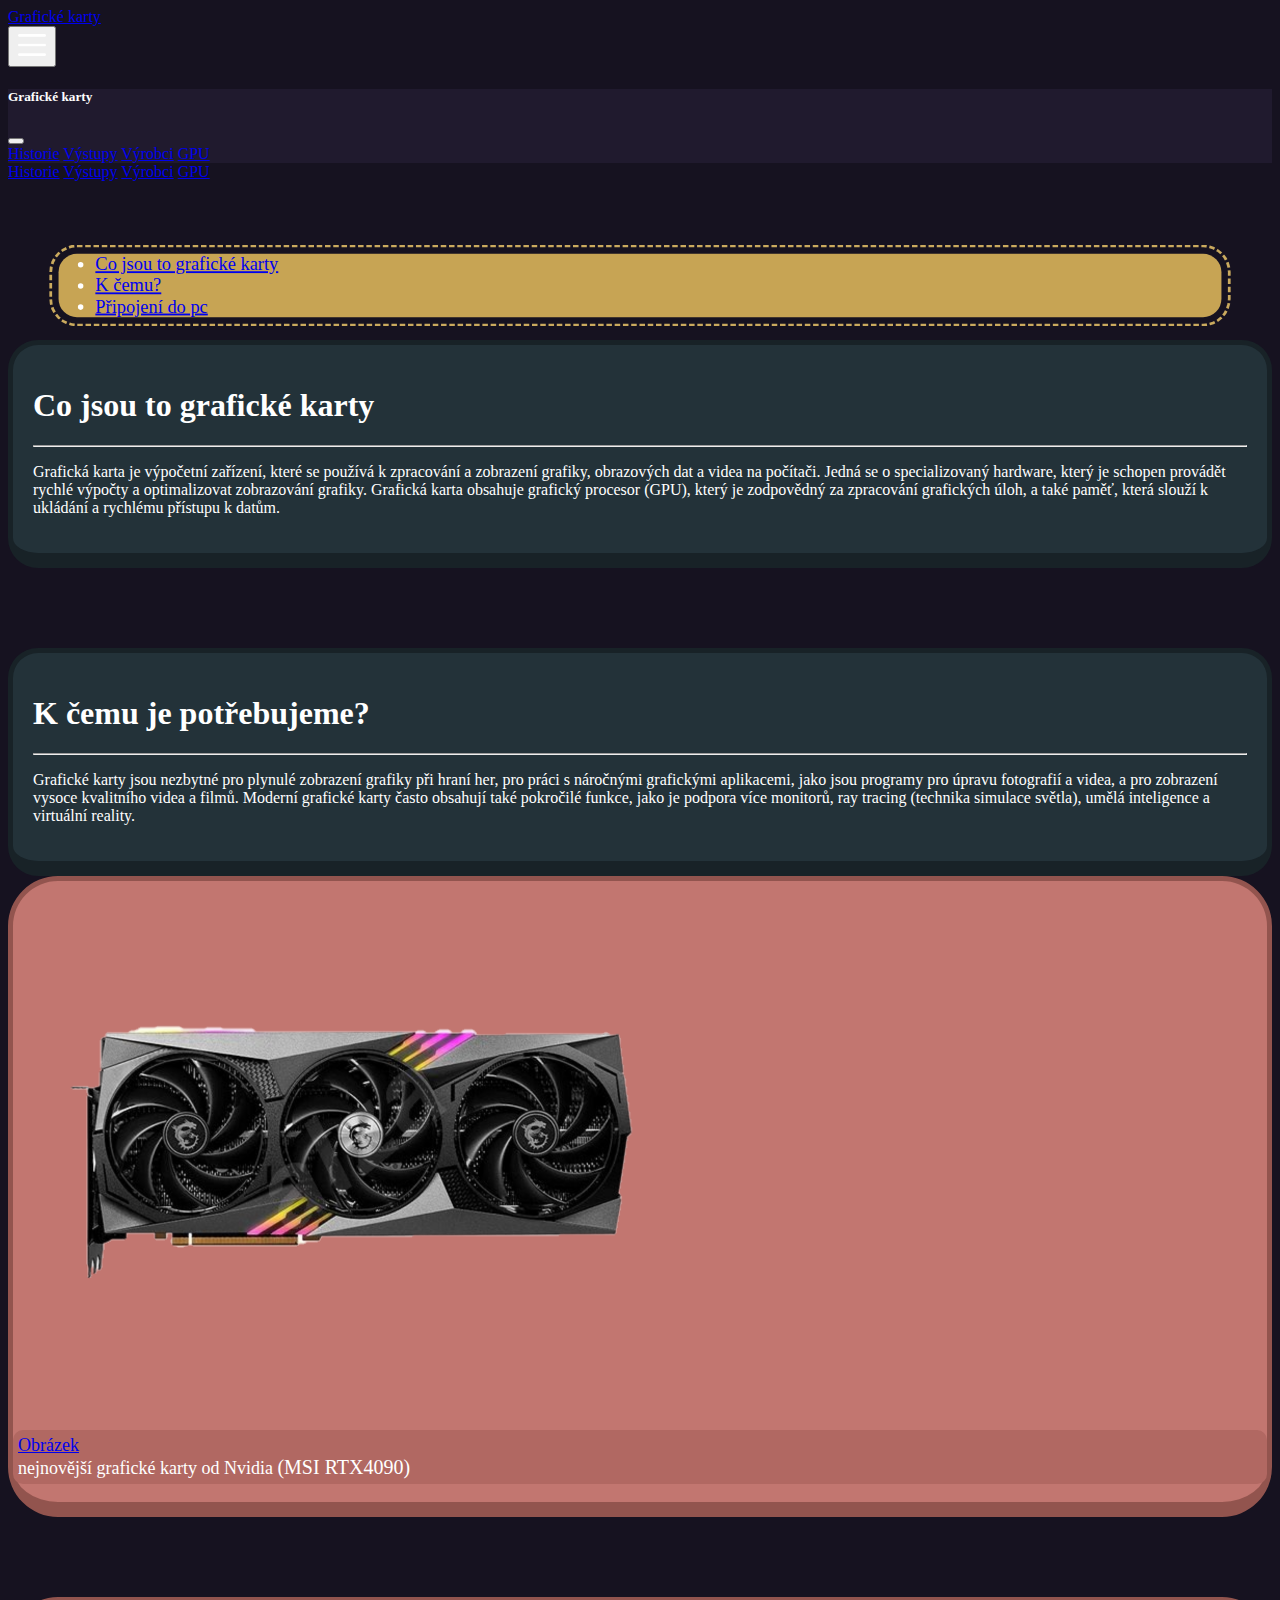
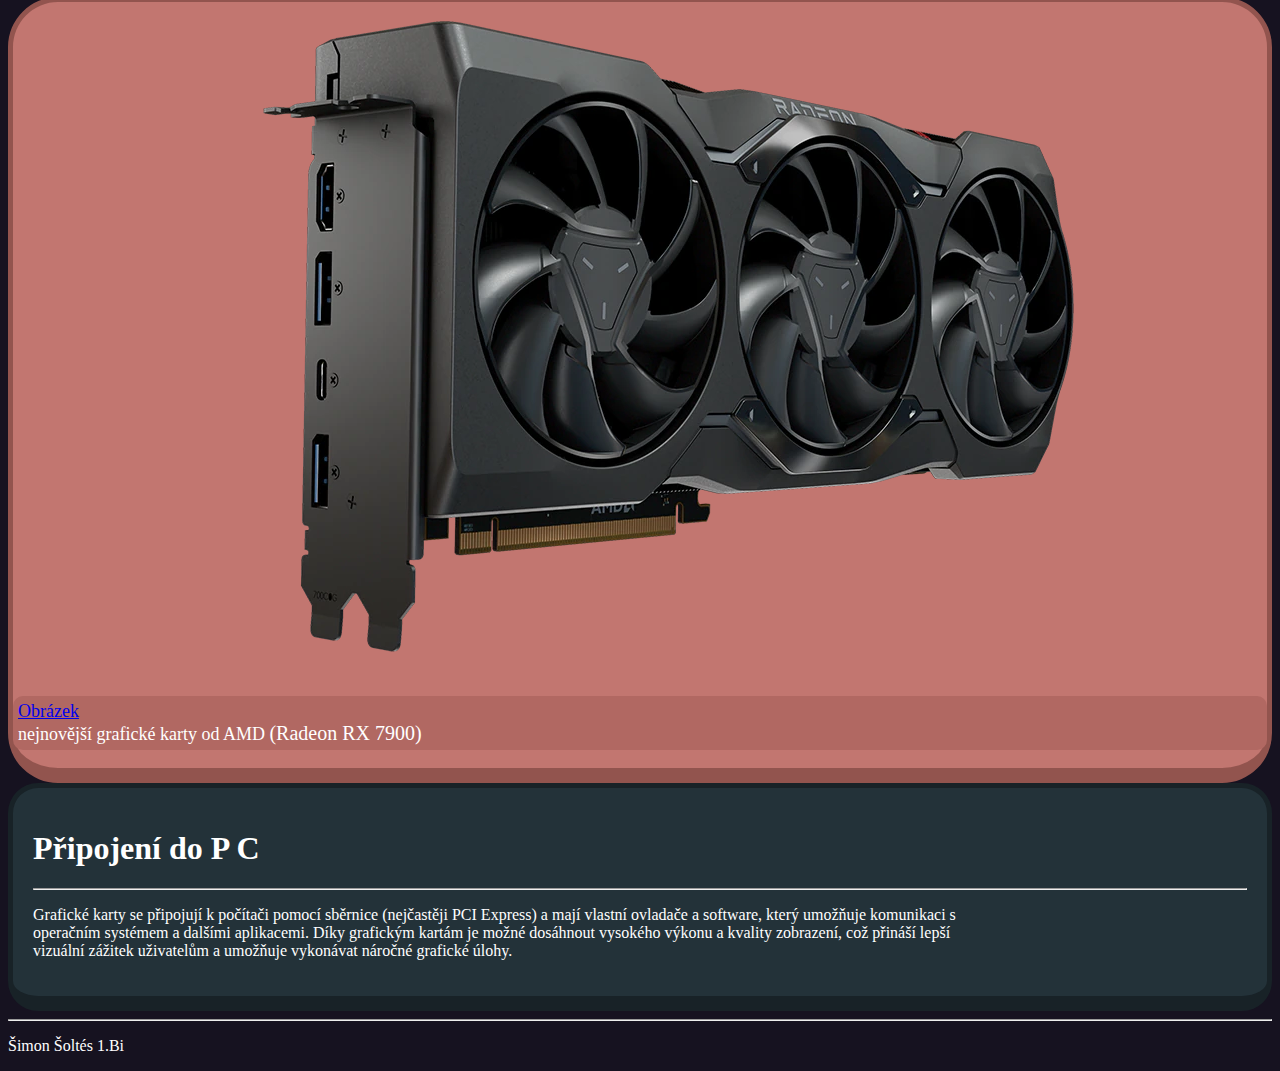
<file: index.html>
<!DOCTYPE html>
<html lang="en">

<head>
    <meta charset="UTF-8">
    <meta http-equiv="X-UA-Compatible" content="IE=edge">
    <meta name="viewport" content="width=device-width, initial-scale=1.0">
    <title>Document</title>
    <link rel="stylesheet" href="style.css">
    <link href="https://cdn.jsdelivr.net/npm/bootstrap@5.3.0-alpha3/dist/css/bootstrap.min.css" rel="stylesheet"
        integrity="sha384-KK94CHFLLe+nY2dmCWGMq91rCGa5gtU4mk92HdvYe+M/SXH301p5ILy+dN9+nJOZ" crossorigin="anonymous">

</head>

<body>
    <nav class="navbar navbar-expand-sm">
        <div class="container-fluid">
            <a class="navbar-brand text-light" href="index.html">Grafické karty</a>
            <div class="d-sm-none">
                <button class="btn" type="button" data-bs-toggle="offcanvas" data-bs-target="#offcanvasTop"
                    aria-controls="offcanvasTop"><img src="hamburger.png" alt="bruger" width="32px"
                        height="32px"></button>

                <div class="offcanvas offcanvas-top" tabindex="-1" id="offcanvasTop"
                    aria-labelledby="offcanvasTopLabel">
                    <div class="offcanvas-header" style="background-color: #201a2e;">
                        <h5 class="offcanvas-title" style="color:white" id="offcanvasTopLabel">Grafické karty</h5>
                        <button type="button" class="btn-close" data-bs-dismiss="offcanvas" aria-label="Close"></button>
                    </div>
                    <div class="offcanvas-body" style="background-color: #201a2e;">

                        <div class="navbar-nav flex-column">
                            <a class="nav-link text-light" href="historie.html">Historie</a>
                            <a class="nav-link text-light" href="vystupy.html">Výstupy</a>
                            <a class="nav-link text-light" href="vyrobci.html">Výrobci</a>
                            <a class="nav-link text-light" href="gpu.html">GPU</a>
                        </div>

                    </div>
                </div>
            </div>
            <div class="collapse navbar-collapse" id="navbarNavAltMarkup">
                <div class="navbar-nav">
                    <a class="nav-link text-light" href="historie.html">Historie</a>
                    <a class="nav-link text-light" href="vystupy.html">Výstupy</a>
                    <a class="nav-link text-light" href="vyrobci.html">Výrobci</a>
                    <a class="nav-link text-light" href="gpu.html">GPU</a>
                </div>
            </div>

    </nav>
    <article>
        <div class="container ">
            <div class="d-flex flex-sm-row flex-column">
                <div class="box w-25 me-3"
                    style="background-color: #c7a454; outline: 3px #caaa5e dashed; outline-offset: 7px; border-radius: 20px; border: none; transform: scale(0.92);">
                    <ul class="nav nav-pills mb-0 flex-column" style="font-size: 20px;">
                        <li class="nav-item"><a class="nav-link text-black" href="#nadpis1">Co jsou to grafické karty</a></li>
                        <li class="nav-item"><a class="nav-link text-black" href="#nadpis2">K čemu?</a></li>
                        <li class="nav-item"><a class="nav-link text-black" href="#nadpis3">Připojení do pc</a></li>
                    </ul>
                </div>
                <div class="box2 w-sm-100 w-75"
                    style="background-color: #233239; padding: 20px; border-radius: 30px; border: 5px solid #182227; border-bottom: 15px solid #182227;">
                    <h1 id="nadpis1">Co jsou to grafické karty</h1>
                    <hr>
                    <p>Grafická karta je výpočetní zařízení, které se používá k zpracování a zobrazení grafiky,
                        obrazových dat a videa na počítači. Jedná se o specializovaný hardware, který je schopen
                        provádět rychlé výpočty a optimalizovat zobrazování grafiky. Grafická karta obsahuje grafický
                        procesor (GPU), který je zodpovědný za zpracování grafických úloh, a také paměť, která slouží k
                        ukládání a rychlému přístupu k datům.</p>
                </div>
            </div>
        </div>
        <div class="container d-flex flex-sm-row flex-column" style="margin-top: 40px;">
            <div class="div1 w-sm-100 w-75"
                style="background-color: #233239; width: fit-content; padding: 20px; border-radius: 30px; border: 5px solid #182227; border-bottom: 15px solid #182227;">
                <h1 id="nadpis2">K čemu je potřebujeme?</h1>
                <hr>
                <p>Grafické karty jsou nezbytné pro plynulé zobrazení grafiky při hraní her, pro
                    práci s náročnými grafickými aplikacemi, jako jsou programy pro úpravu fotografií a videa, a pro
                    zobrazení vysoce kvalitního videa a filmů. Moderní grafické karty často obsahují také pokročilé
                    funkce, jako je podpora více monitorů, ray tracing (technika simulace světla), umělá inteligence
                    a virtuální reality.</p>
            </div>
            <div class="card  w-sm-100 w-25 me-3 "
                style="font-size: 18px; background-color: #c27670; border-radius: 50px; border: 5px solid #92544e; border-bottom: 15px solid #92544e;">
                <img src="msi.png" class="card-img-top" alt="..." id="img1" style="transform: scale(1);">
                <div class="card-body">
                    <p class="card-text"
                        style="background-color: #b16862; padding: 5px; border-radius: 10px; margin-top: -20px;">
                        <a href="https://cdn.alza.cz/ImgW.ashx?fd=FotoAdd&cd=EFr4090gxt1-01">Obrázek</a> <br> <span>
                            nejnovější
                            grafické karty od Nvidia <span style="font-size: 20px;">(MSI RTX4090)</span></span>
                    </p>
                </div>
            </div>
        </div>

        <div class="container d-flex flex-sm-row flex-column" style="margin-top: 40px;">
            <div class="card w-sm-100 w-25 me-3"
                style="font-size: 18px; background-color: #c27670; border-radius: 50px; border: 5px solid #92544e; border-bottom: 15px solid #92544e;">
                <img src="1678052-amd-radeon-7900xtx-1260x709.webp" class="card-img-top" alt="..." id="img2"
                    style="transform: scale(1);">
                <div class="card-body">
                    <p class="card-text"
                        style="background-color: #b16862; padding: 5px; border-radius: 10px; margin-top: -20px;">
                        <a
                            href="https://www.amd.com/system/files/2022-10/1678052-amd-radeon-7900xtx-1260x709.png">Obrázek</a>
                        <br> <span>
                            nejnovější
                            grafické karty od AMD <span style="font-size: 20px;">(Radeon RX 7900)</span></span>
                    </p>
                </div>
            </div>
            <div class="div1"
                style="background-color: #233239; width: fit-content; padding: 20px; border-radius: 30px; border: 5px solid #182227; border-bottom: 15px solid #182227;">
                <h1 id="nadpis3">Připojení do P C</h1>
                <hr>
                <div class="d-flex flex-row">
                    <p style="width:80% ;">Grafické karty se připojují k počítači pomocí sběrnice (nejčastěji PCI
                        Express) a mají vlastní ovladače a software, který umožňuje komunikaci s operačním systémem a
                        dalšími aplikacemi. Díky grafickým kartám je možné dosáhnout vysokého výkonu a kvality
                        zobrazení, což přináší lepší vizuální zážitek uživatelům a umožňuje vykonávat náročné grafické
                        úlohy.</p>
                </div>
            </div>
        </div>
        </div>
    </article>

    <footer>
        <hr>
        <p class="text-center text-white">Šimon Šoltés 1.Bi</p>
    </footer>
    <script src="https://cdn.jsdelivr.net/npm/bootstrap@5.3.0-alpha3/dist/js/bootstrap.bundle.min.js"
        integrity="sha384-ENjdO4Dr2bkBIFxQpeoTz1HIcje39Wm4jDKdf19U8gI4ddQ3GYNS7NTKfAdVQSZe"
        crossorigin="anonymous"></script>

</body>

</html>
</file>
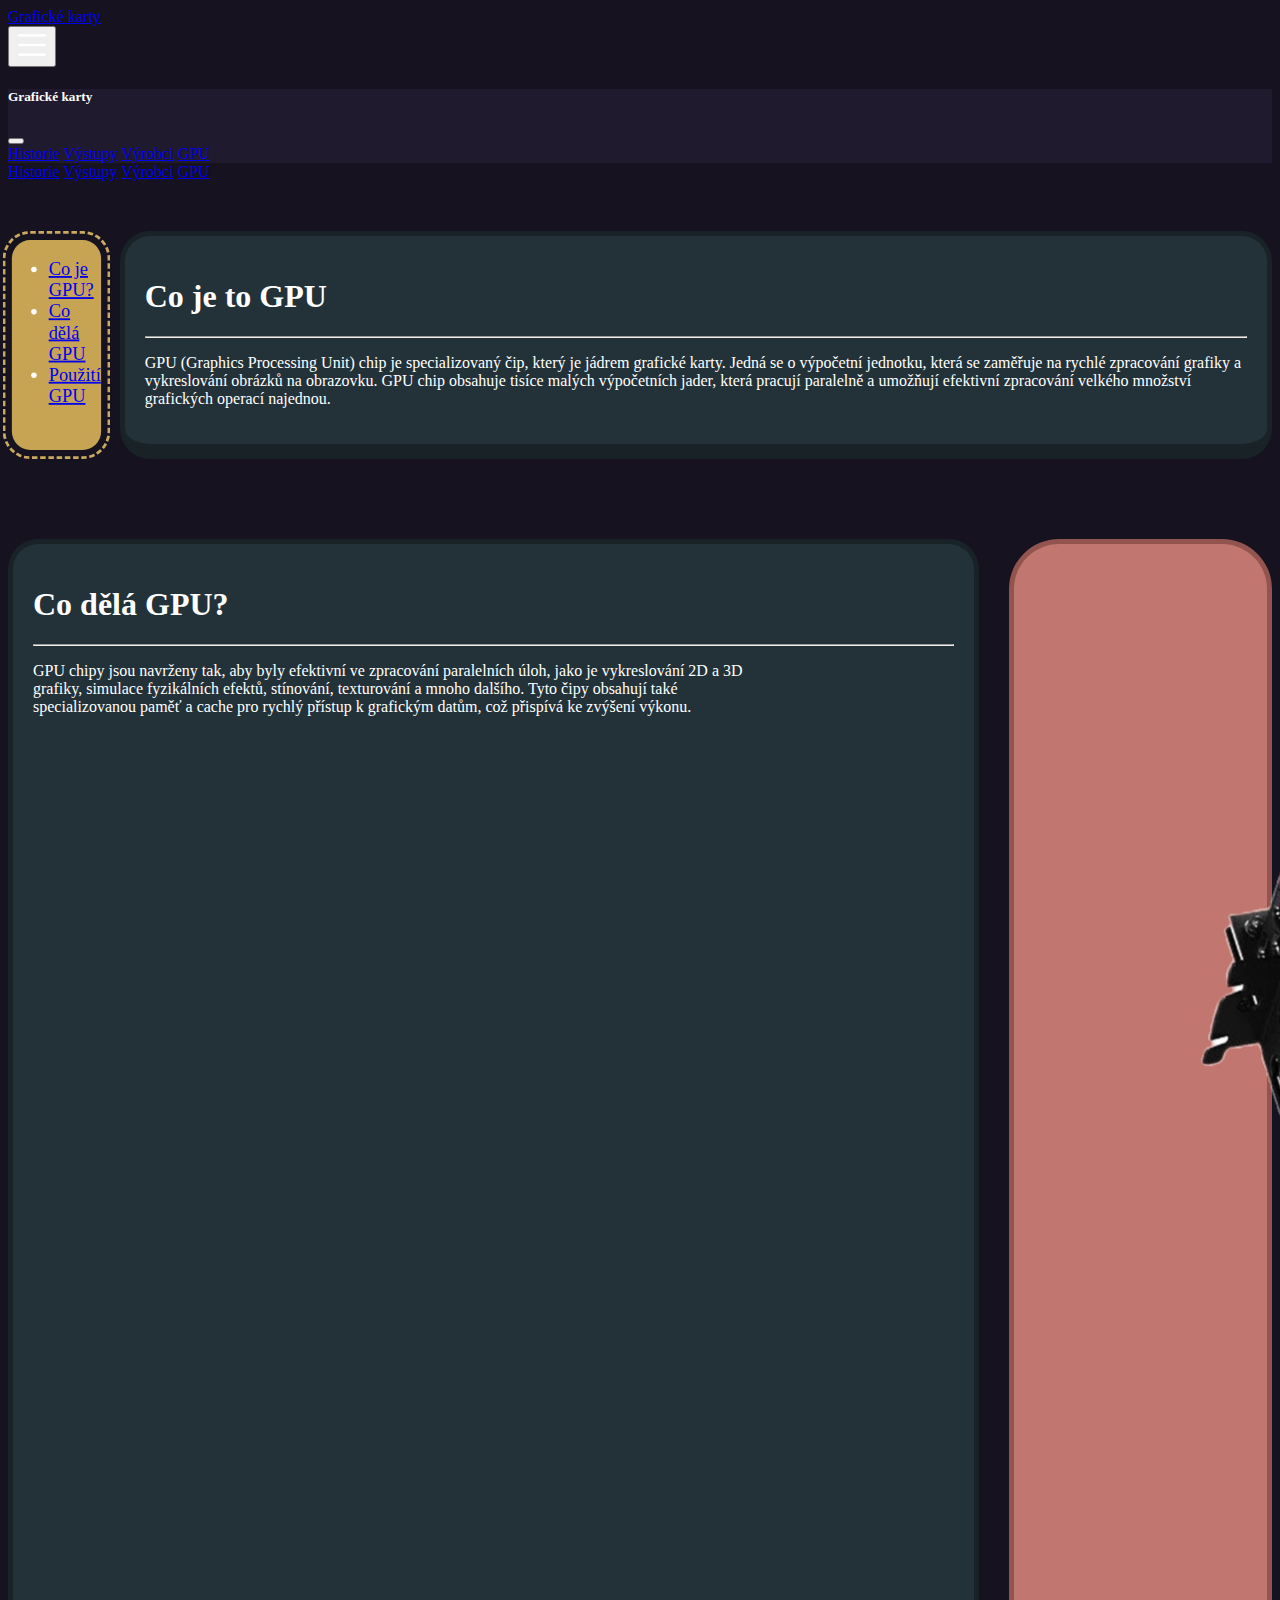
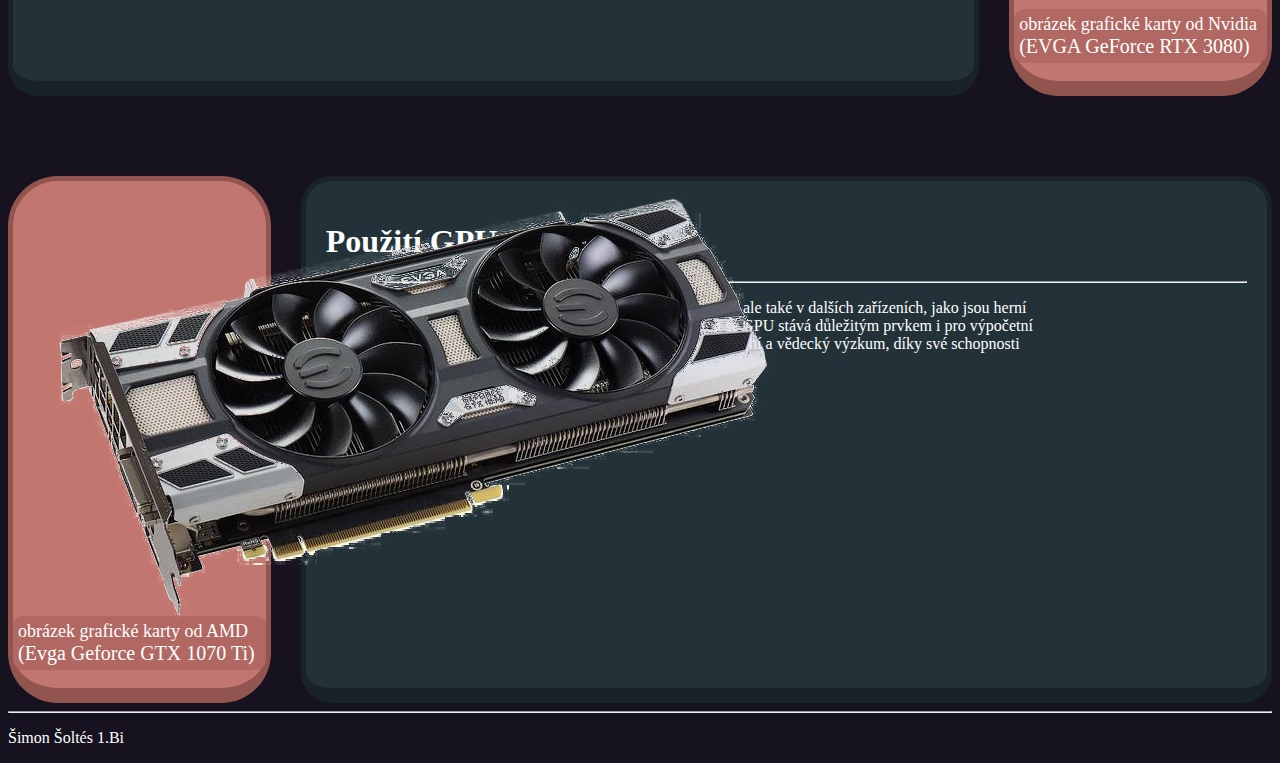
<file: gpu.html>
<!DOCTYPE html>
<html lang="en">

<head>
    <meta charset="UTF-8">
    <meta http-equiv="X-UA-Compatible" content="IE=edge">
    <meta name="viewport" content="width=device-width, initial-scale=1.0">
    <title>Document</title>
    <link rel="stylesheet" href="style.css">
    <link href="https://cdn.jsdelivr.net/npm/bootstrap@5.3.0-alpha3/dist/css/bootstrap.min.css" rel="stylesheet"
        integrity="sha384-KK94CHFLLe+nY2dmCWGMq91rCGa5gtU4mk92HdvYe+M/SXH301p5ILy+dN9+nJOZ" crossorigin="anonymous">

</head>

<body>
    <nav class="navbar navbar-expand-sm">
        <div class="container-fluid">
            <a class="navbar-brand text-light" href="index.html">Grafické karty</a>
            <div class="d-sm-none">
                <button class="btn" type="button" data-bs-toggle="offcanvas" data-bs-target="#offcanvasTop"
                    aria-controls="offcanvasTop"><img src="hamburger.png" alt="bruger" width="32px"
                        height="32px"></button>

                <div class="offcanvas offcanvas-top" tabindex="-1" id="offcanvasTop"
                    aria-labelledby="offcanvasTopLabel">
                    <div class="offcanvas-header" style="background-color: #201a2e;">
                        <h5 class="offcanvas-title" style="color:white" id="offcanvasTopLabel">Grafické karty</h5>
                        <button type="button" class="btn-close" data-bs-dismiss="offcanvas" aria-label="Close"></button>
                    </div>
                    <div class="offcanvas-body" style="background-color: #201a2e;">

                        <div class="navbar-nav flex-column">
                            <a class="nav-link text-light" href="historie.html">Historie</a>
                            <a class="nav-link text-light" href="vystupy.html">Výstupy</a>
                            <a class="nav-link text-light" href="vyrobci.html">Výrobci</a>
                            <a class="nav-link text-light" href="gpu.html">GPU</a>
                        </div>

                    </div>
                </div>
            </div>
            <div class="collapse navbar-collapse" id="navbarNavAltMarkup">
                <div class="navbar-nav">
                    <a class="nav-link text-light" href="historie.html">Historie</a>
                    <a class="nav-link text-light" href="vystupy.html">Výstupy</a>
                    <a class="nav-link text-light" href="vyrobci.html">Výrobci</a>
                    <a class="nav-link text-light" href="gpu.html">GPU</a>
                </div>
            </div>

    </nav>
    <article>
        <div class="container ">
            <div class="d-flex flex-row" style="display: flex; flex-direction: row; gap: 15px;">
                <div class="box w-25 me-3"
                    style="background-color: #c7a454; outline: 3px #caaa5e dashed; outline-offset: 7px; border-radius: 20px; border: none; transform: scale(0.92);">
                    <ul class="nav nav-pills mb-0 flex-column" style="font-size: 20px;">
                        <li class="nav-item"><a class="nav-link text-black" href="#nadpis1">Co je GPU?</a></li>
                        <li class="nav-item"><a class="nav-link text-black" href="#nadpis2">Co dělá GPU</a></li>
                        <li class="nav-item"><a class="nav-link text-black" href="#nadpis3">Použití GPU</a></li>
                    </ul>
                </div>
                <div class="box2 w-75"
                    style="background-color: #233239; padding: 20px; border-radius: 30px; border: 5px solid #182227; border-bottom: 15px solid #182227;">
                    <h1 id="nadpis1">Co je to GPU</h1>
                    <hr>
                    <p>GPU (Graphics Processing Unit) chip je specializovaný čip, který je jádrem grafické karty. Jedná
                        se o výpočetní jednotku, která se zaměřuje na rychlé zpracování grafiky a vykreslování obrázků
                        na obrazovku. GPU chip obsahuje tisíce malých výpočetních jader, která pracují paralelně a
                        umožňují efektivní zpracování velkého množství grafických operací najednou.</p>
                </div>
            </div>
        </div>
        <div class="container" style="display: flex; flex-direction: row; gap: 30px; margin-top: 40px;">
            <div class="div1"
                style="background-color: #233239; width: fit-content; padding: 20px; border-radius: 30px; border: 5px solid #182227; border-bottom: 15px solid #182227;">
                <h1 id="nadpis2">Co dělá GPU?</h1>
                <hr>
                <div class="d-flex flex-row">
                    <p style="width:80% ;">GPU chipy jsou navrženy tak, aby byly efektivní ve zpracování paralelních
                        úloh, jako je vykreslování 2D a 3D grafiky, simulace fyzikálních efektů, stínování, texturování
                        a mnoho dalšího. Tyto čipy obsahují také specializovanou paměť a cache pro rychlý přístup k
                        grafickým datům, což přispívá ke zvýšení výkonu.</p>
                </div>
            </div>
            <div class="card "
                style="width: 20%; height: auto;font-size: 18px; background-color: #c27670; border-radius: 50px; border: 5px solid #92544e; border-bottom: 15px solid #92544e;">
                <img src="3080.png" class="card-img-top" alt="..." id="img1" style="transform: scale(1);">
                <div class="card-body">
                    <p class="card-text"
                        style="background-color: #b16862; padding: 5px; border-radius: 10px; margin-top: -20px;">
                        <span>obrázek
                            grafické karty od Nvidia <span style="font-size: 20px;">(EVGA GeForce RTX
                                3080)</span></span>
                    </p>
                </div>
            </div>
        </div>

        <div class="container" style="display: flex; flex-direction: row; gap: 30px; margin-top: 40px;">
            <div class="card "
                style="width: 20%; height: auto;font-size: 18px; background-color: #c27670; border-radius: 50px; border: 5px solid #92544e; border-bottom: 15px solid #92544e;">
                <img src="1070.png" class="card-img-top" alt="..." id="img2" style="transform: scale(1);">
                <div class="card-body">
                    <p class="card-text"
                        style="background-color: #b16862; padding: 5px; border-radius: 10px; margin-top: -20px;">
                        obrázek
                        grafické karty od AMD <span style="font-size: 20px;">(Evga Geforce GTX 1070 Ti)</span></span>
                    </p>
                </div>
            </div>
            <div class="div1"
                style="background-color: #233239; width: fit-content; padding: 20px; border-radius: 30px; border: 5px solid #182227; border-bottom: 15px solid #182227;">
                <h1 id="nadpis3">Použití GPU</h1>
                <hr>
                <div class="d-flex flex-row">
                    <p style="width:80% ;">GPU chipy se nejen používají v grafických kartách pro počítače, ale také v
                        dalších zařízeních, jako jsou herní konzole, mobilní telefony, tablety a další. V posledních
                        letech se GPU stává důležitým prvkem i pro výpočetní úlohy mimo oblast grafiky, jako je umělá
                        inteligence, strojové učení a vědecký výzkum, díky své schopnosti provádět rychlé a paralelní
                        výpočty.</p>
                </div>
            </div>
        </div>
        </div>
    </article>

    <footer>
        <hr>
        <p class="text-center text-white">Šimon Šoltés 1.Bi</p>
    </footer>
    <script src="https://cdn.jsdelivr.net/npm/bootstrap@5.3.0-alpha3/dist/js/bootstrap.bundle.min.js"
        integrity="sha384-ENjdO4Dr2bkBIFxQpeoTz1HIcje39Wm4jDKdf19U8gI4ddQ3GYNS7NTKfAdVQSZe"
        crossorigin="anonymous"></script>

</body>

</html>
</file>
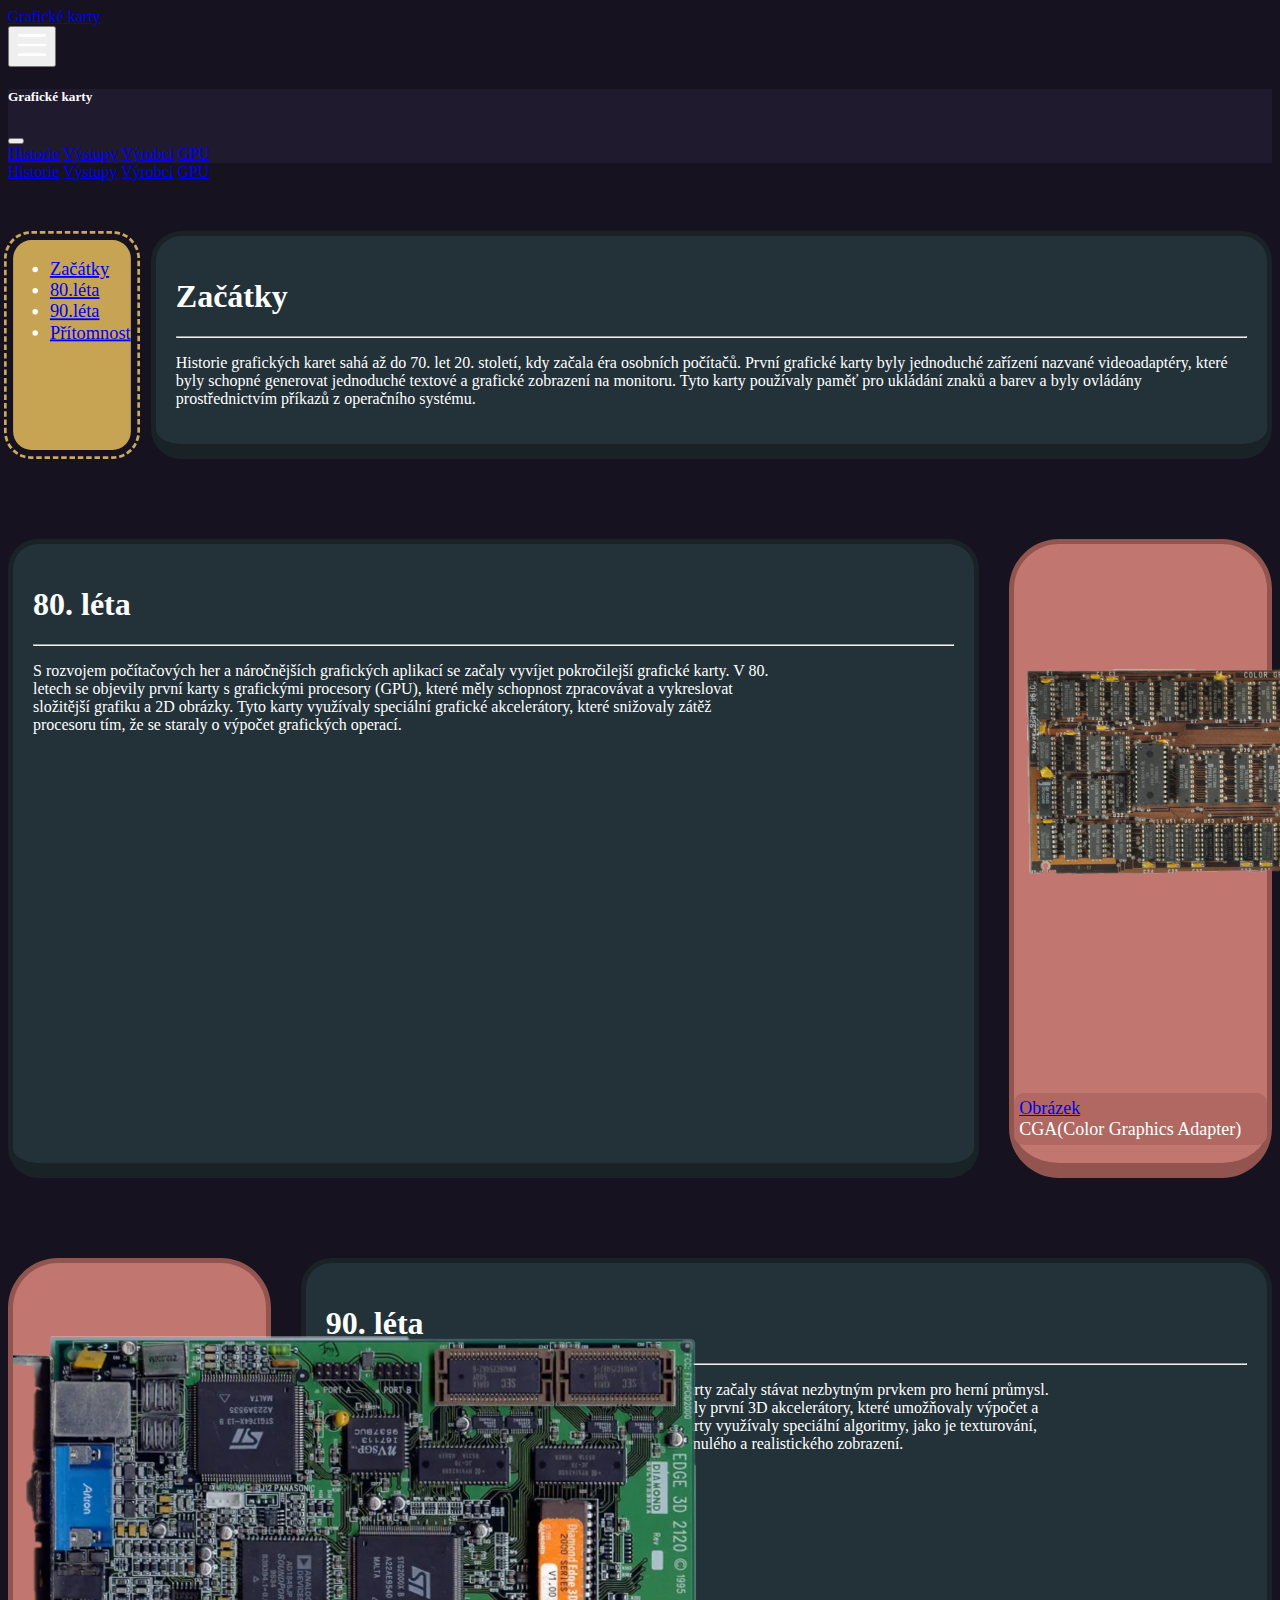
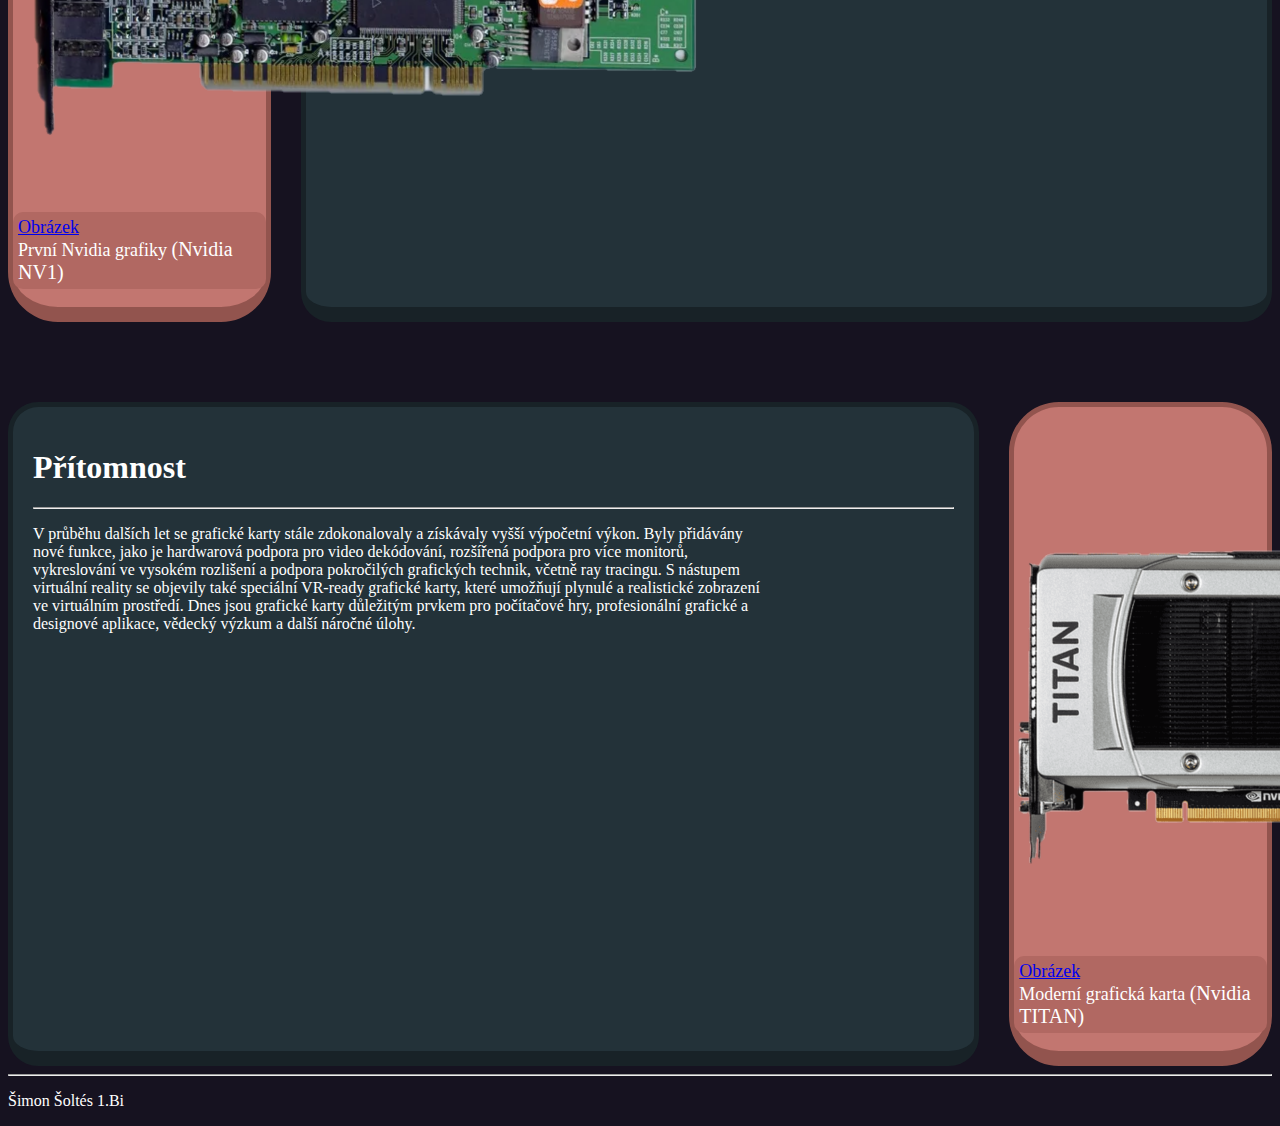
<file: historie.html>
<!DOCTYPE html>
<html lang="en">

<head>
    <meta charset="UTF-8">
    <meta http-equiv="X-UA-Compatible" content="IE=edge">
    <meta name="viewport" content="width=device-width, initial-scale=1.0">
    <title>Document</title>
    <link rel="stylesheet" href="style.css">
    <link href="https://cdn.jsdelivr.net/npm/bootstrap@5.3.0-alpha3/dist/css/bootstrap.min.css" rel="stylesheet"
        integrity="sha384-KK94CHFLLe+nY2dmCWGMq91rCGa5gtU4mk92HdvYe+M/SXH301p5ILy+dN9+nJOZ" crossorigin="anonymous">

</head>

<body>
    <nav class="navbar navbar-expand-sm">
        <div class="container-fluid">
            <a class="navbar-brand text-light" href="index.html">Grafické karty</a>
            <div class="d-sm-none">
                <button class="btn" type="button" data-bs-toggle="offcanvas" data-bs-target="#offcanvasTop"
                    aria-controls="offcanvasTop"><img src="hamburger.png" alt="bruger" width="32px"
                        height="32px"></button>

                <div class="offcanvas offcanvas-top" tabindex="-1" id="offcanvasTop"
                    aria-labelledby="offcanvasTopLabel">
                    <div class="offcanvas-header" style="background-color: #201a2e;">
                        <h5 class="offcanvas-title" style="color:white" id="offcanvasTopLabel">Grafické karty</h5>
                        <button type="button" class="btn-close" data-bs-dismiss="offcanvas" aria-label="Close"></button>
                    </div>
                    <div class="offcanvas-body" style="background-color: #201a2e;">

                        <div class="navbar-nav flex-column">
                            <a class="nav-link text-light" href="historie.html">Historie</a>
                            <a class="nav-link text-light" href="vystupy.html">Výstupy</a>
                            <a class="nav-link text-light" href="vyrobci.html">Výrobci</a>
                            <a class="nav-link text-light" href="gpu.html">GPU</a>
                        </div>

                    </div>
                </div>
            </div>
            <div class="collapse navbar-collapse" id="navbarNavAltMarkup">
                <div class="navbar-nav">
                    <a class="nav-link text-light" href="historie.html">Historie</a>
                    <a class="nav-link text-light" href="vystupy.html">Výstupy</a>
                    <a class="nav-link text-light" href="vyrobci.html">Výrobci</a>
                    <a class="nav-link text-light" href="gpu.html">GPU</a>
                </div>
            </div>

    </nav>
    <article>
        <div class="container ">
            <div class="d-flex flex-row" style="display: flex; flex-direction: row; gap: 15px;">
                <div class="box w-25 me-3"
                    style="background-color: #c7a454; outline: 3px #caaa5e dashed; outline-offset: 7px; border-radius: 20px; border: none; transform: scale(0.92);">
                    <ul class="nav nav-pills mb-0 flex-column" style="font-size: 20px">
                        <li class="nav-item"><a class="nav-link text-black" href="#nadpis1">Začátky</a></li>
                        <li class="nav-item"><a class="nav-link text-black" href="#nadpis2">80.léta</a></li>
                        <li class="nav-item"><a class="nav-link text-black" href="#nadpis3">90.léta</a></li>
                        <li class="nav-item"><a class="nav-link text-black" href="#nadpis4">Přítomnost</a></li>
                    </ul>
                </div>
                <div class="box2 w-75"
                    style="background-color: #233239; padding: 20px; border-radius: 30px; border: 5px solid #182227; border-bottom: 15px solid #182227;">
                    <h1 id="nadpis1">Začátky</h1>
                    <hr>
                    <p>Historie grafických karet sahá až do 70. let 20. století, kdy začala éra osobních počítačů. První
                        grafické karty byly jednoduché zařízení nazvané videoadaptéry, které byly schopné generovat
                        jednoduché textové a grafické zobrazení na monitoru. Tyto karty používaly paměť pro ukládání
                        znaků a barev a byly ovládány prostřednictvím příkazů z operačního systému.</p>
                </div>
            </div>
        </div>
        <div class="container" style="display: flex; flex-direction: row; gap: 30px; margin-top: 40px;">
            <div class="div1"
                style="background-color: #233239; width: fit-content; padding: 20px; border-radius: 30px; border: 5px solid #182227; border-bottom: 15px solid #182227;">
                <h1 id="nadpis2">80. léta</h1>
                <hr>
                <div class="d-flex flex-row">
                    <p style="width:80% ;">S rozvojem počítačových her a náročnějších grafických aplikací se začaly
                        vyvíjet pokročilejší grafické karty. V 80. letech se objevily první karty s grafickými procesory
                        (GPU), které měly schopnost zpracovávat a vykreslovat složitější grafiku a 2D obrázky. Tyto
                        karty využívaly speciální grafické akcelerátory, které snižovaly zátěž procesoru tím, že se
                        staraly o výpočet grafických operací.</p>
                </div>
            </div>
            <div class="card "
                style="width: 20%; height: auto;font-size: 18px; background-color: #c27670; border-radius: 50px; border: 5px solid #92544e; border-bottom: 15px solid #92544e;">
                <img src="Bez názvu.png" class="card-img-top" alt="..." id="img1" style="transform: scale(1);">
                <div class="card-body">
                    <p class="card-text"
                        style="background-color: #b16862; padding: 5px; border-radius: 10px; margin-top: -20px;">
                        <a href="https://en.wikipedia.org/wiki/File:IBM_Color_Graphics_Adapter.jpg">Obrázek</a> <br> <span>
                            CGA(Color Graphics Adapter) </span>
                    </p>
                </div>
            </div>
        </div>

        <div class="container" style="display: flex; flex-direction: row; gap: 30px; margin-top: 40px;">
            <div class="card "
                style="width: 20%; height: auto;font-size: 18px; background-color: #c27670; border-radius: 50px; border: 5px solid #92544e; border-bottom: 15px solid #92544e;">
                <img src="grafika90s.png" class="card-img-top" alt="..." id="img2"
                    style="transform: scale(1);">
                <div class="card-body">
                    <p class="card-text"
                        style="background-color: #b16862; padding: 5px; border-radius: 10px; margin-top: -20px;">
                        <a
                            href="https://i0.wp.com/www.neweggbusiness.com/smartbuyer/wp-content/uploads/nvidia_nv1.jpg?w=700&ssl=1 ">Obrázek</a>
                        <br> <span>
                            První Nvidia grafiky <span style="font-size: 20px;">(Nvidia NV1)</span></span>
                    </p>
                </div>
            </div>
            <div class="div1"
                style="background-color: #233239; width: fit-content; padding: 20px; border-radius: 30px; border: 5px solid #182227; border-bottom: 15px solid #182227;">
                <h1 id="nadpis3">90. léta</h1>
                <hr>
                <div class="d-flex flex-row">
                    <p style="width:80% ;">S příchodem 90. let a nástupem 3D grafiky se grafické karty začaly stávat
                        nezbytným prvkem pro herní průmysl. Firmy jako NVIDIA a ATI (dnes součást AMD) představily první
                        3D akcelerátory, které umožňovaly výpočet a vykreslování 3D objektů a efektů v reálném čase.
                        Tyto karty využívaly speciální algoritmy, jako je texturování, stínování a zobrazení wireframe
                        modelů, aby dosáhly plynulého a realistického zobrazení.</p>
                </div>
            </div>
        </div>
        <div class="container" style="display: flex; flex-direction: row; gap: 30px; margin-top: 40px;">
            <div class="div1"
                style="background-color: #233239; width: fit-content; padding: 20px; border-radius: 30px; border: 5px solid #182227; border-bottom: 15px solid #182227;">
                <h1 id="nadpis4">Přítomnost</h1>
                <hr>
                <div class="d-flex flex-row">
                    <p style="width:80% ;">V průběhu dalších let se grafické karty stále zdokonalovaly a získávaly vyšší
                        výpočetní výkon. Byly přidávány nové funkce, jako je hardwarová podpora pro video dekódování,
                        rozšířená podpora pro více monitorů, vykreslování ve vysokém rozlišení a podpora pokročilých
                        grafických technik, včetně ray tracingu. S nástupem virtuální reality se objevily také speciální
                        VR-ready grafické karty, které umožňují plynulé a realistické zobrazení ve virtuálním prostředí.
                        Dnes jsou grafické karty důležitým prvkem pro počítačové hry, profesionální grafické a designové
                        aplikace, vědecký výzkum a další náročné úlohy.
                    </p>
                </div>
            </div>
            <div class="card "
                style="width: 20%; height: auto;font-size: 18px; background-color: #c27670; border-radius: 50px; border: 5px solid #92544e; border-bottom: 15px solid #92544e;">
                <img src="titan.png" class="card-img-top" alt="..." id="img1" style="transform: scale(1);">
                <div class="card-body">
                    <p class="card-text"
                        style="background-color: #b16862; padding: 5px; border-radius: 10px; margin-top: -20px;">
                        <a href="https://w7.pngwing.com/pngs/64/953/png-transparent-graphics-cards-video-adapters-nvidia-geforce-gtx-titan-black-evga-corporation-gddr5-sdram-nvidia-electronics-electronic-device-geforce.png">Obrázek</a> <br> <span>
                           Moderní grafická karta <span style="font-size: 20px;">(Nvidia TITAN)</span></span>
                    </p>
                </div>
            </div>
        </div>
        </div>
    </article>

    <footer>
        <hr>
        <p class="text-center text-white">Šimon Šoltés 1.Bi</p>
    </footer>
    <script src="https://cdn.jsdelivr.net/npm/bootstrap@5.3.0-alpha3/dist/js/bootstrap.bundle.min.js"
        integrity="sha384-ENjdO4Dr2bkBIFxQpeoTz1HIcje39Wm4jDKdf19U8gI4ddQ3GYNS7NTKfAdVQSZe"
        crossorigin="anonymous"></script>

</body>

</html>
</file>
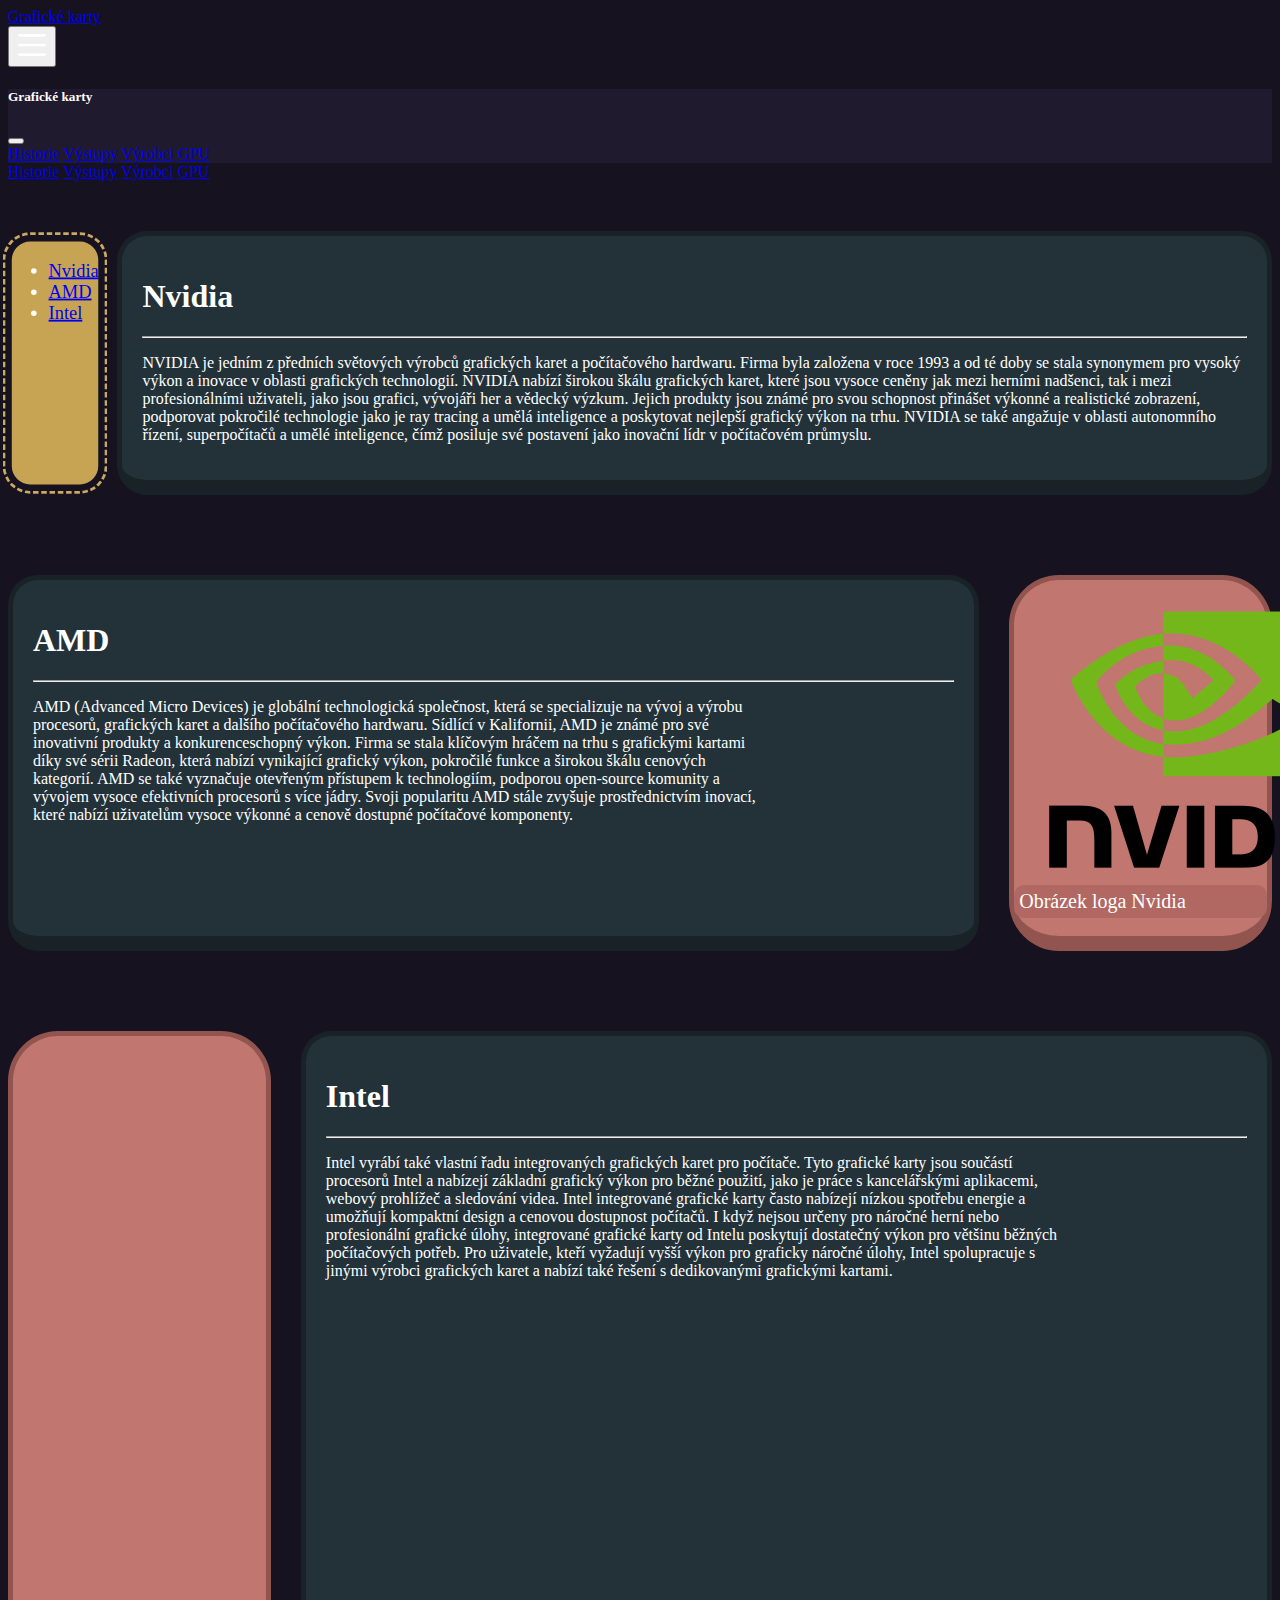
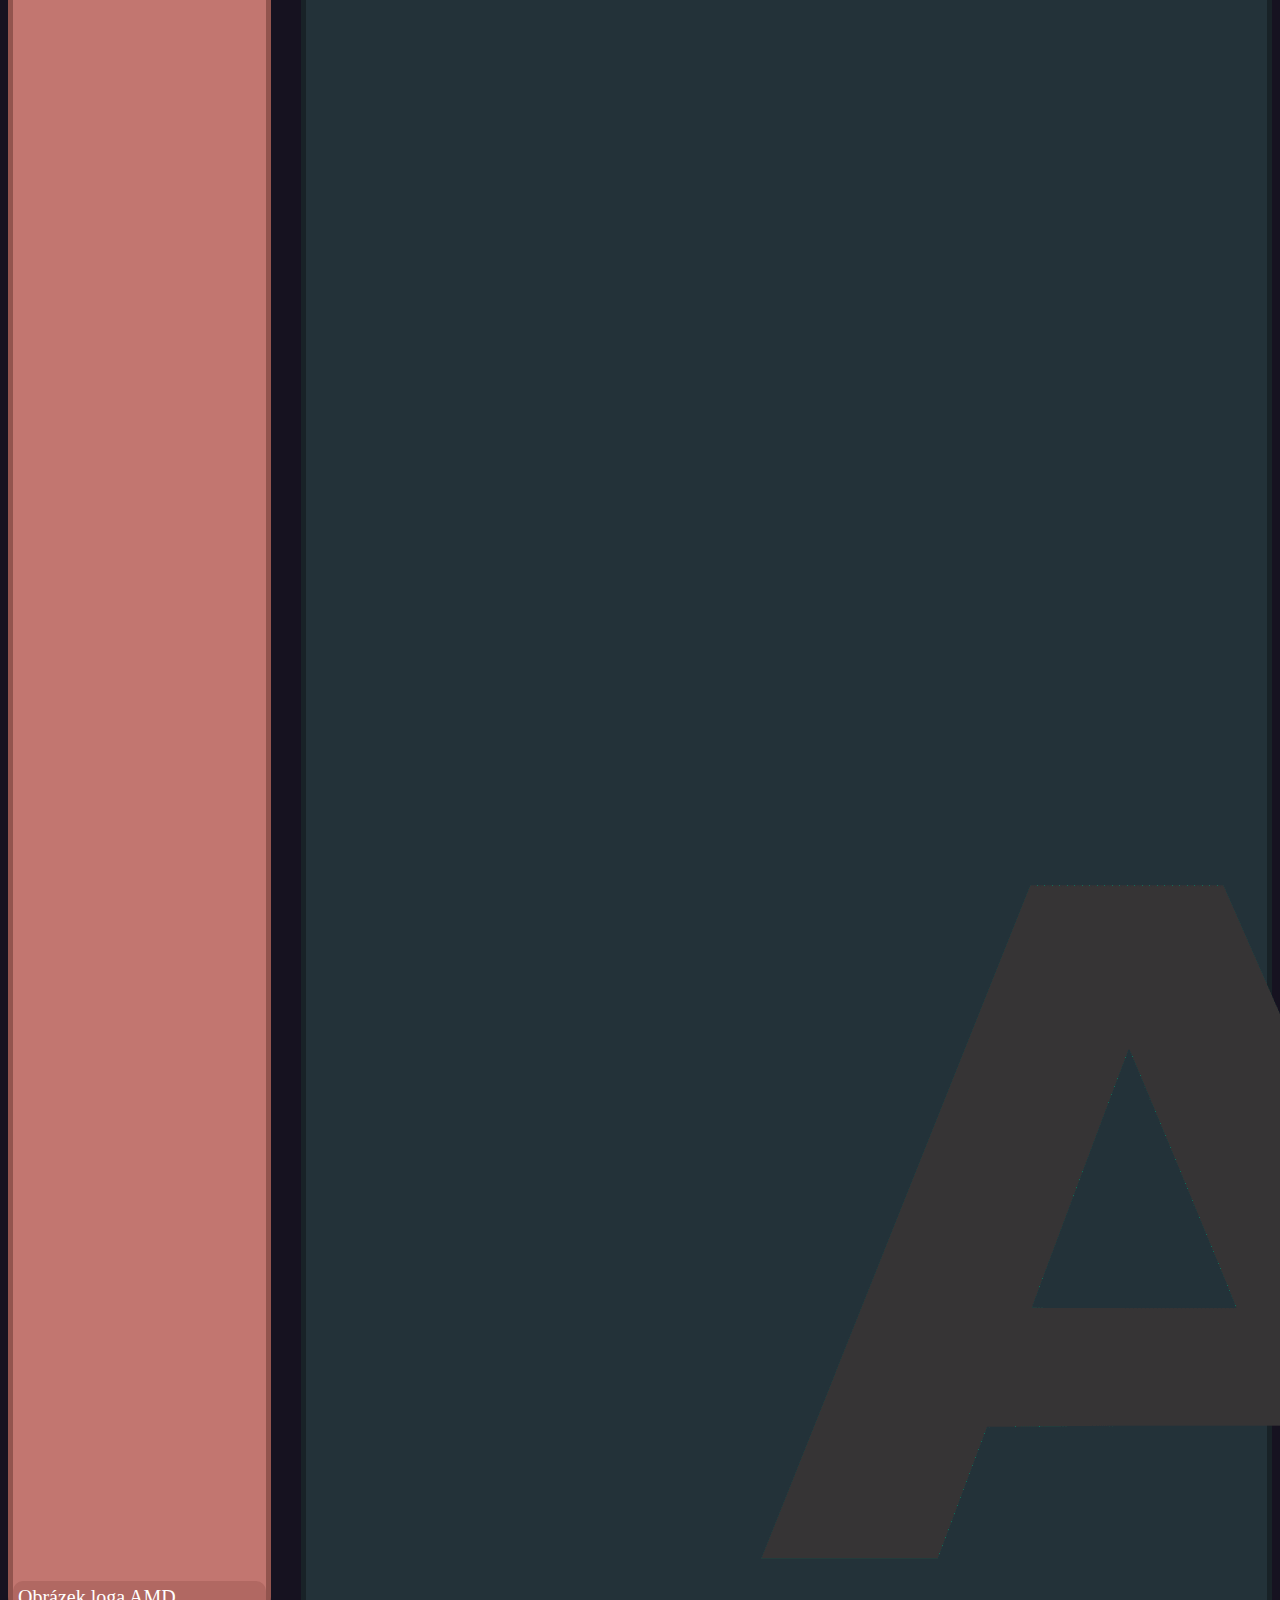
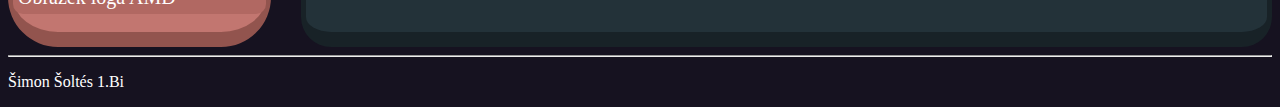
<file: vyrobci.html>
<!DOCTYPE html>
<html lang="en">

<head>
    <meta charset="UTF-8">
    <meta http-equiv="X-UA-Compatible" content="IE=edge">
    <meta name="viewport" content="width=device-width, initial-scale=1.0">
    <title>Document</title>
    <link rel="stylesheet" href="style.css">
    <link href="https://cdn.jsdelivr.net/npm/bootstrap@5.3.0-alpha3/dist/css/bootstrap.min.css" rel="stylesheet"
        integrity="sha384-KK94CHFLLe+nY2dmCWGMq91rCGa5gtU4mk92HdvYe+M/SXH301p5ILy+dN9+nJOZ" crossorigin="anonymous">

</head>

<body>
    <nav class="navbar navbar-expand-sm">
        <div class="container-fluid">
            <a class="navbar-brand text-light" href="index.html">Grafické karty</a>
            <div class="d-sm-none">
                <button class="btn" type="button" data-bs-toggle="offcanvas" data-bs-target="#offcanvasTop"
                    aria-controls="offcanvasTop"><img src="hamburger.png" alt="bruger" width="32px"
                        height="32px"></button>

                <div class="offcanvas offcanvas-top" tabindex="-1" id="offcanvasTop"
                    aria-labelledby="offcanvasTopLabel">
                    <div class="offcanvas-header" style="background-color: #201a2e;">
                        <h5 class="offcanvas-title" style="color:white" id="offcanvasTopLabel">Grafické karty</h5>
                        <button type="button" class="btn-close" data-bs-dismiss="offcanvas" aria-label="Close"></button>
                    </div>
                    <div class="offcanvas-body" style="background-color: #201a2e;">

                        <div class="navbar-nav flex-column">
                            <a class="nav-link text-light" href="historie.html">Historie</a>
                            <a class="nav-link text-light" href="vystupy.html">Výstupy</a>
                            <a class="nav-link text-light" href="vyrobci.html">Výrobci</a>
                            <a class="nav-link text-light" href="gpu.html">GPU</a>
                        </div>

                    </div>
                </div>
            </div>
            <div class="collapse navbar-collapse" id="navbarNavAltMarkup">
                <div class="navbar-nav">
                    <a class="nav-link text-light" href="historie.html">Historie</a>
                    <a class="nav-link text-light" href="vystupy.html">Výstupy</a>
                    <a class="nav-link text-light" href="vyrobci.html">Výrobci</a>
                    <a class="nav-link text-light" href="gpu.html">GPU</a>
                </div>
            </div>

    </nav>
    <article>
        <div class="container ">
            <div class="d-flex flex-row" style="display: flex; flex-direction: row; gap: 15px;">
                <div class="box w-25 me-3"
                    style="background-color: #c7a454; outline: 3px #caaa5e dashed; outline-offset: 7px; border-radius: 20px; border: none; transform: scale(0.92);">
                    <ul class="nav nav-pills mb-0 flex-column" style="font-size: 20px;">
                        <li class="nav-item"><a class="nav-link text-black" href="#nadpis1">Nvidia</a></li>
                        <li class="nav-item"><a class="nav-link text-black" href="#nadpis2">AMD </a></li>
                        <li class="nav-item"><a class="nav-link text-black" href="#nadpis3">Intel </a></li>
                    </ul>
                </div>
                <div class="box2 w-75"
                    style="background-color: #233239; padding: 20px; border-radius: 30px; border: 5px solid #182227; border-bottom: 15px solid #182227;">
                    <h1 id="nadpis1">Nvidia</h1>
                    <hr>
                    <p>NVIDIA je jedním z předních světových výrobců grafických karet a počítačového hardwaru. Firma
                        byla založena v roce 1993 a od té doby se stala synonymem pro vysoký výkon a inovace v oblasti
                        grafických technologií. NVIDIA nabízí širokou škálu grafických karet, které jsou vysoce ceněny
                        jak mezi herními nadšenci, tak i mezi profesionálními uživateli, jako jsou grafici, vývojáři her
                        a vědecký výzkum. Jejich produkty jsou známé pro svou schopnost přinášet výkonné a realistické
                        zobrazení, podporovat pokročilé technologie jako je ray tracing a umělá inteligence a poskytovat
                        nejlepší grafický výkon na trhu. NVIDIA se také angažuje v oblasti autonomního řízení,
                        superpočítačů a umělé inteligence, čímž posiluje své postavení jako inovační lídr v počítačovém
                        průmyslu.</p>
                </div>
            </div>
        </div>
        <div class="container" style="display: flex; flex-direction: row; gap: 30px; margin-top: 40px;">
            <div class="div1"
                style="background-color: #233239; width: fit-content; padding: 20px; border-radius: 30px; border: 5px solid #182227; border-bottom: 15px solid #182227;">
                <h1 id="nadpis2">AMD</h1>
                <hr>
                <div class="d-flex flex-row">
                    <p style="width:80% ;">AMD (Advanced Micro Devices) je globální technologická společnost, která se
                        specializuje na vývoj a výrobu procesorů, grafických karet a dalšího počítačového hardwaru.
                        Sídlící v Kalifornii, AMD je známé pro své inovativní produkty a konkurenceschopný výkon. Firma
                        se stala klíčovým hráčem na trhu s grafickými kartami díky své sérii Radeon, která nabízí
                        vynikající grafický výkon, pokročilé funkce a širokou škálu cenových kategorií. AMD se také
                        vyznačuje otevřeným přístupem k technologiím, podporou open-source komunity a vývojem vysoce
                        efektivních procesorů s více jádry. Svoji popularitu AMD stále zvyšuje prostřednictvím inovací,
                        které nabízí uživatelům vysoce výkonné a cenově dostupné počítačové komponenty.</p>
                </div>
            </div>
            <div class="card"
                style="width: 20%; height: auto;font-size: 18px; background-color: #c27670; border-radius: 50px; border: 5px solid #92544e; border-bottom: 15px solid #92544e;">
                <a href="https://www.nvidia.com/cs-cz/"><img src="nvidia-logo-ico.png" class="card-img-top" alt="..." id="img1" style="transform: scale(1);"></a>
                <div class="card-body">
                    <p class="card-text"
                        style="background-color: #b16862; padding: 5px; border-radius: 10px; margin-top: -20px;">
                        <span style="font-size: 20px;">Obrázek loga Nvidia</span></span>
                    </p>
                </div>
            </div>
        </div>

        <div class="container" style="display: flex; flex-direction: row; gap: 30px; margin-top: 40px;">
            <div class="card "
                style="width: 20%; height: auto;font-size: 18px; background-color: #c27670; border-radius: 50px; border: 5px solid #92544e; border-bottom: 15px solid #92544e;">
                <a href="https://www.amd.com/en.html"><img src="AMD-Symbol.png" class="card-img-top" alt="..." id="img2"
                    style="transform: scale(1);"></a>
                <div class="card-body">
                    <p class="card-text"
                        style="background-color: #b16862; padding: 5px; border-radius: 10px; margin-top: -20px;">
                        <span style="font-size: 20px;">Obrázek loga AMD</span></span>
                    </p>
                </div>
            </div>
            <div class="div1"
                style="background-color: #233239; width: fit-content; padding: 20px; border-radius: 30px; border: 5px solid #182227; border-bottom: 15px solid #182227;">
                <h1 id="nadpis3">Intel</h1>
                <hr>
                <div class="d-flex flex-row">
                    <p style="width:80% ;">
                        Intel vyrábí také vlastní řadu integrovaných grafických karet pro počítače. Tyto grafické karty
                        jsou součástí procesorů Intel a nabízejí základní grafický výkon pro běžné použití, jako je
                        práce s kancelářskými aplikacemi, webový prohlížeč a sledování videa. Intel integrované grafické
                        karty často nabízejí nízkou spotřebu energie a umožňují kompaktní design a cenovou dostupnost
                        počítačů. I když nejsou určeny pro náročné herní nebo profesionální grafické úlohy, integrované
                        grafické karty od Intelu poskytují dostatečný výkon pro většinu běžných počítačových potřeb. Pro
                        uživatele, kteří vyžadují vyšší výkon pro graficky náročné úlohy, Intel spolupracuje s jinými
                        výrobci grafických karet a nabízí také řešení s dedikovanými grafickými kartami.</p>
                </div>
            </div>
        </div>
        </div>
    </article>

    <footer>
        <hr>
        <p class="text-center text-white">Šimon Šoltés 1.Bi</p>
    </footer>
    <script src="https://cdn.jsdelivr.net/npm/bootstrap@5.3.0-alpha3/dist/js/bootstrap.bundle.min.js"
        integrity="sha384-ENjdO4Dr2bkBIFxQpeoTz1HIcje39Wm4jDKdf19U8gI4ddQ3GYNS7NTKfAdVQSZe"
        crossorigin="anonymous"></script>

</body>

</html>
</file>
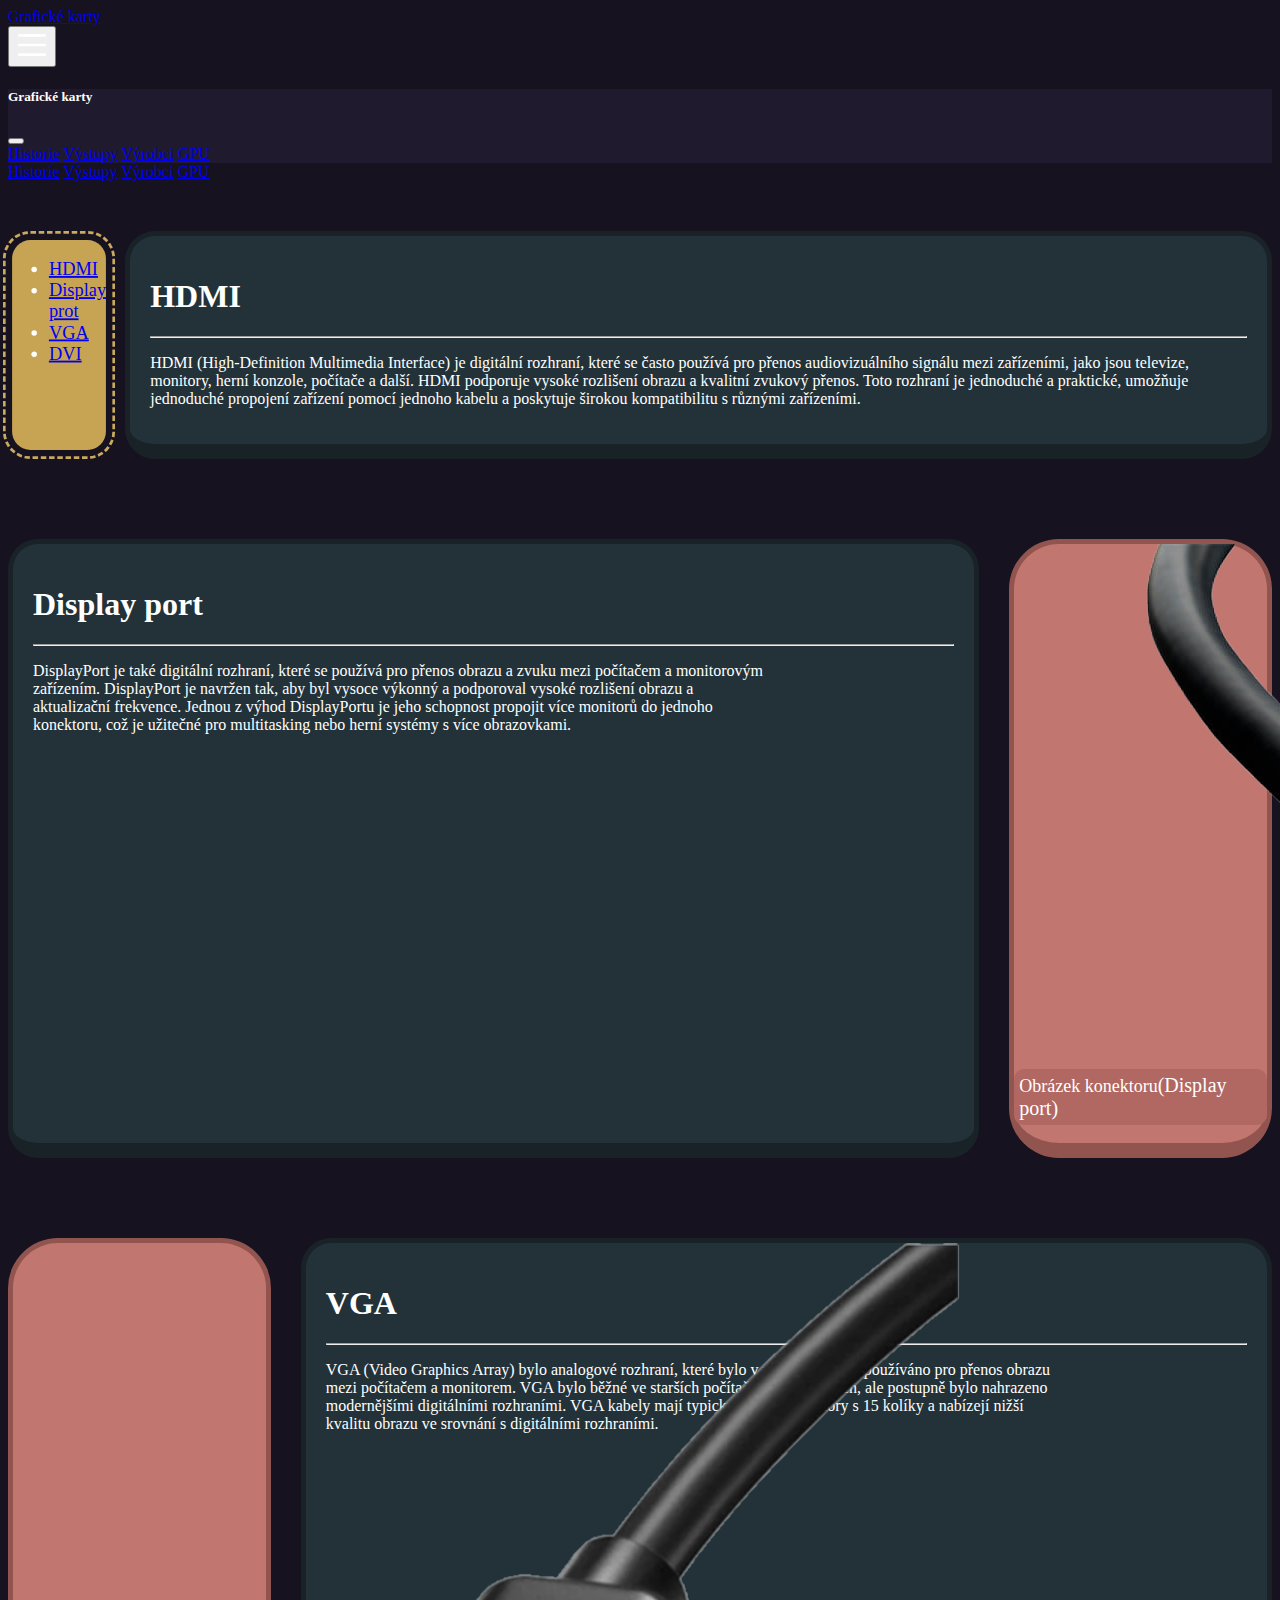
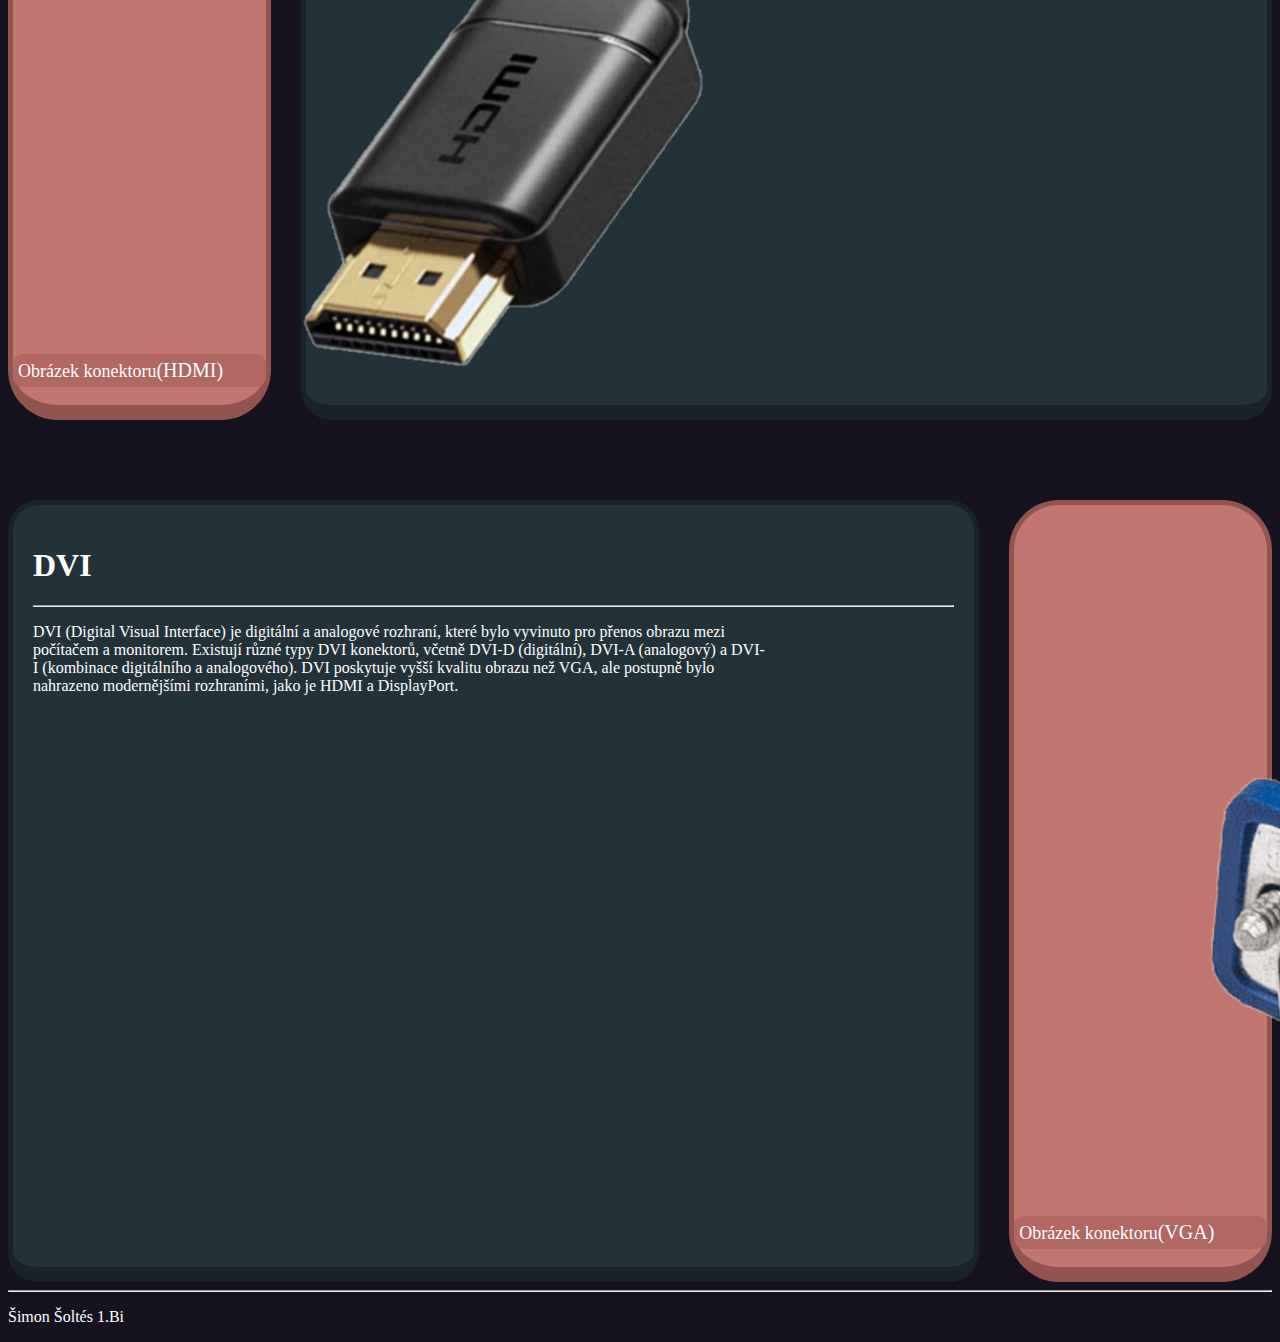
<file: vystupy.html>
<!DOCTYPE html>
<html lang="en">

<head>
    <meta charset="UTF-8">
    <meta http-equiv="X-UA-Compatible" content="IE=edge">
    <meta name="viewport" content="width=device-width, initial-scale=1.0">
    <title>Document</title>
    <link rel="stylesheet" href="style.css">
    <link href="https://cdn.jsdelivr.net/npm/bootstrap@5.3.0-alpha3/dist/css/bootstrap.min.css" rel="stylesheet"
        integrity="sha384-KK94CHFLLe+nY2dmCWGMq91rCGa5gtU4mk92HdvYe+M/SXH301p5ILy+dN9+nJOZ" crossorigin="anonymous">

</head>

<body>
    <nav class="navbar navbar-expand-sm">
        <div class="container-fluid">
            <a class="navbar-brand text-light" href="index.html">Grafické karty</a>
            <div class="d-sm-none">
                <button class="btn" type="button" data-bs-toggle="offcanvas" data-bs-target="#offcanvasTop"
                    aria-controls="offcanvasTop"><img src="hamburger.png" alt="bruger" width="32px"
                        height="32px"></button>

                <div class="offcanvas offcanvas-top" tabindex="-1" id="offcanvasTop"
                    aria-labelledby="offcanvasTopLabel">
                    <div class="offcanvas-header" style="background-color: #201a2e;">
                        <h5 class="offcanvas-title" style="color:white" id="offcanvasTopLabel">Grafické karty</h5>
                        <button type="button" class="btn-close" data-bs-dismiss="offcanvas" aria-label="Close"></button>
                    </div>
                    <div class="offcanvas-body" style="background-color: #201a2e;">

                        <div class="navbar-nav flex-column">
                            <a class="nav-link text-light" href="historie.html">Historie</a>
                            <a class="nav-link text-light" href="vystupy.html">Výstupy</a>
                            <a class="nav-link text-light" href="vyrobci.html">Výrobci</a>
                            <a class="nav-link text-light" href="gpu.html">GPU</a>
                        </div>

                    </div>
                </div>
            </div>
            <div class="collapse navbar-collapse" id="navbarNavAltMarkup">
                <div class="navbar-nav">
                    <a class="nav-link text-light" href="historie.html">Historie</a>
                    <a class="nav-link text-light" href="vystupy.html">Výstupy</a>
                    <a class="nav-link text-light" href="vyrobci.html">Výrobci</a>
                    <a class="nav-link text-light" href="gpu.html">GPU</a>
                </div>
            </div>

    </nav>
    <article>
        <div class="container ">
            <div class="d-flex flex-row" style="display: flex; flex-direction: row; gap: 15px;">
                <div class="box w-25 me-3"
                    style="background-color: #c7a454; outline: 3px #caaa5e dashed; outline-offset: 7px; border-radius: 20px; border: none; transform: scale(0.92);">
                    <ul class="nav nav-pills mb-0 flex-column" style="font-size: 20px;">
                        <li class="nav-item"><a class="nav-link text-black" href="#nadpis1">HDMI</a></li>
                        <li class="nav-item"><a class="nav-link text-black" href="#nadpis2">Display prot</a></li>
                        <li class="nav-item"><a class="nav-link text-black" href="#nadpis3">VGA</a></li>
                        <li class="nav-item"><a class="nav-link text-black" href="#nadpis4">DVI</a></li>
                    </ul>
                </div>
                <div class="box2 w-75"
                    style="background-color: #233239; padding: 20px; border-radius: 30px; border: 5px solid #182227; border-bottom: 15px solid #182227;">
                    <h1 id="nadpis1">HDMI</h1>
                    <hr>
                    <p>HDMI (High-Definition Multimedia Interface) je digitální rozhraní, které se často používá pro
                        přenos audiovizuálního signálu mezi zařízeními, jako jsou televize, monitory, herní konzole,
                        počítače a další. HDMI podporuje vysoké rozlišení obrazu a kvalitní zvukový přenos. Toto
                        rozhraní je jednoduché a praktické, umožňuje jednoduché propojení zařízení pomocí jednoho kabelu
                        a poskytuje širokou kompatibilitu s různými zařízeními.</p>
                </div>
            </div>
        </div>
        <div class="container" style="display: flex; flex-direction: row; gap: 30px; margin-top: 40px;">
            <div class="div1"
                style="background-color: #233239; width: fit-content; padding: 20px; border-radius: 30px; border: 5px solid #182227; border-bottom: 15px solid #182227;">
                <h1 id="nadpis2">Display port</h1>
                <hr>
                <div class="d-flex flex-row">
                    <p style="width:80% ;">DisplayPort je také digitální rozhraní, které se používá pro přenos obrazu a
                        zvuku mezi počítačem a monitorovým zařízením. DisplayPort je navržen tak, aby byl vysoce výkonný
                        a podporoval vysoké rozlišení obrazu a aktualizační frekvence. Jednou z výhod DisplayPortu je
                        jeho schopnost propojit více monitorů do jednoho konektoru, což je užitečné pro multitasking
                        nebo herní systémy s více obrazovkami.</p>
                </div>
            </div>
            <div class="card "
                style="width: 20%; height: auto;font-size: 18px; background-color: #c27670; border-radius: 50px; border: 5px solid #92544e; border-bottom: 15px solid #92544e;">
                <img src="displayport.png" class="card-img-top" alt="..." id="img1" style="transform: scale(1);">
                <div class="card-body">
                    <p class="card-text"
                        style="background-color: #b16862; padding: 5px; border-radius: 10px; margin-top: -20px;">
                        Obrázek konektoru<span style="font-size: 20px;">(Display port)</span></span>
                    </p>
                </div>
            </div>
        </div>

        <div class="container" style="display: flex; flex-direction: row; gap: 30px; margin-top: 40px;">
            <div class="card "
                style="width: 20%; height: auto;font-size: 18px; background-color: #c27670; border-radius: 50px; border: 5px solid #92544e; border-bottom: 15px solid #92544e;">
                <img src="hdmi.png" class="card-img-top" alt="..." id="img2"
                    style="transform: scale(1);">
                <div class="card-body">
                    <p class="card-text"
                        style="background-color: #b16862; padding: 5px; border-radius: 10px; margin-top: -20px;">
                        Obrázek konektoru<span style="font-size: 20px;">(HDMI)</span></span>
                    </p>
                </div>
            </div>
            <div class="div1"
                style="background-color: #233239; width: fit-content; padding: 20px; border-radius: 30px; border: 5px solid #182227; border-bottom: 15px solid #182227;">
                <h1 id="nadpis3">VGA</h1>
                <hr>
                <div class="d-flex flex-row">
                    <p style="width:80% ;">VGA (Video Graphics Array) bylo analogové rozhraní, které bylo v minulosti
                        často používáno pro přenos obrazu mezi počítačem a monitorem. VGA bylo běžné ve starších
                        počítačích a monitorech, ale postupně bylo nahrazeno modernějšími digitálními rozhraními. VGA
                        kabely mají typicky modré konektory s 15 kolíky a nabízejí nižší kvalitu obrazu ve srovnání s
                        digitálními rozhraními.</p>
                </div>
            </div>
        </div>
        </div>
        <div class="container" style="display: flex; flex-direction: row; gap: 30px; margin-top: 40px;">
            <div class="div1"
                style="background-color: #233239; width: fit-content; padding: 20px; border-radius: 30px; border: 5px solid #182227; border-bottom: 15px solid #182227;">
                <h1 id="nadpis4">DVI</h1>
                <hr>
                <div class="d-flex flex-row">
                    <p style="width:80% ;">DVI (Digital Visual Interface) je digitální a analogové rozhraní, které bylo
                        vyvinuto pro přenos obrazu mezi počítačem a monitorem. Existují různé typy DVI konektorů, včetně
                        DVI-D (digitální), DVI-A (analogový) a DVI-I (kombinace digitálního a analogového). DVI
                        poskytuje vyšší kvalitu obrazu než VGA, ale postupně bylo nahrazeno modernějšími rozhraními,
                        jako je HDMI a DisplayPort.</p>
                </div>
            </div>
            <div class="card "
                style="width: 20%; height: auto;font-size: 18px; background-color: #c27670; border-radius: 50px; border: 5px solid #92544e; border-bottom: 15px solid #92544e;">
                <img src="VGA.png" class="card-img-top" alt="..." id="img1" style="transform: scale(1);">
                <div class="card-body">
                    <p class="card-text"
                        style="background-color: #b16862; padding: 5px; border-radius: 10px; margin-top: -20px;">
                        Obrázek konektoru<span style="font-size: 20px;">(VGA)</span></span>
                    </p>
                </div>
            </div>
        </div>
    </article>

    <footer>
        <hr>
        <p class="text-center text-white">Šimon Šoltés 1.Bi</p>
    </footer>
    <script src="https://cdn.jsdelivr.net/npm/bootstrap@5.3.0-alpha3/dist/js/bootstrap.bundle.min.js"
        integrity="sha384-ENjdO4Dr2bkBIFxQpeoTz1HIcje39Wm4jDKdf19U8gI4ddQ3GYNS7NTKfAdVQSZe"
        crossorigin="anonymous"></script>

</body>

</html>
</file>
<file: style.css>
body {
    background-color: rgb(22, 18, 32) !important;
    color: white !important;
    overflow-y: scroll !important;
}
.box {
    border: 1px solid #00A1FF;
    background-color: #00a2ff2f;
    border-radius: 1rem;
}
footer {
    position: relative;
    bottom: 0px;
    width: 100%;
}



::-moz-selection{
    background-color: rgba(255, 255, 255, 0.301);
}

::selection{
    background-color: rgba(255, 255, 255, 0.3); 
}



article{
    display: flex;
    flex-direction: column;
    gap: 40px;
    margin-top: 50px;
}
</file>
